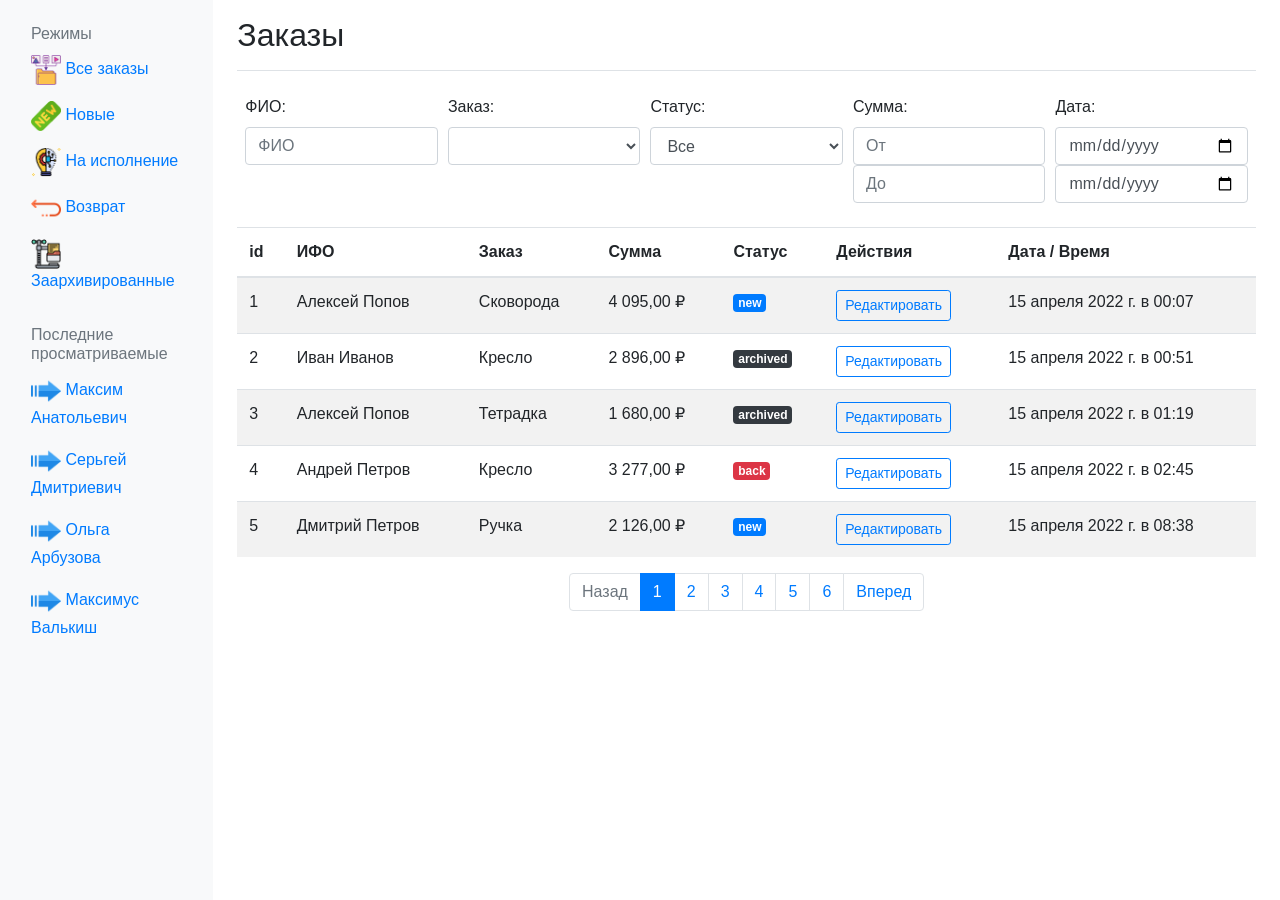
<file: index.html>
<!DOCTYPE html>
<html lang="en">
  <head>
    <meta charset="UTF-8" />
    <meta name="viewport" content="width=device-width, initial-scale=1.0" />
    <title>СРМ</title>
    <link
      rel="stylesheet"
      href="https://stackpath.bootstrapcdn.com/bootstrap/4.4.1/css/bootstrap.min.css"
      integrity="sha384-Vkoo8x4CGsO3+Hhxv8T/Q5PaXtkKtu6ug5TOeNV6gBiFeWPGFN9MuhOf23Q9Ifjh"
      crossorigin="anonymous"
    />
    <link rel="stylesheet" href="style.css" />
  </head>

  <body>
    <div class="container-fluid">
      <div class="row">
        <nav
          class="col-md-2 d-none d-md-block bg-light sidebar"
          style="height: 100vh"
        >
          <div class="sidebar-sticky">
            <h6
              class="sidebar-heading d-flex justify-content-between align-items-center px-3 mt-4 mb-1 text-muted"
            >
              Режимы
            </h6>

            <ul class="nav flex-column">
              <li class="nav-item">
                <a
                  class="nav-link active"
                  href="#"
                  data-action="filter"
                  data-field="status"
                  data-value=""
                >
                  <img
                    src="./assets/data-collection.png"
                    alt=""
                    style="width: 30px"
                  />
                  Все заказы
                </a>
              </li>
              <li class="nav-item">
                <a
                  class="nav-link"
                  href="#"
                  data-action="filter"
                  data-field="status"
                  data-value="new"
                >
                  <img src="./assets/new.png" alt="" style="width: 30px" />
                  Новые
                </a>
              </li>
              <li class="nav-item">
                <a
                  class="nav-link"
                  href="#"
                  data-action="filter"
                  data-field="status"
                  data-value="process"
                >
                  <img
                    src="./assets/innovation.png"
                    alt=""
                    style="width: 30px"
                  />
                  На исполнение
                </a>
              </li>
              <li class="nav-item">
                <a
                  class="nav-link"
                  href="#"
                  data-action="filter"
                  data-field="status"
                  data-value="back"
                >
                  <img src="./assets/back.png" alt="" style="width: 30px" />
                  Возврат
                </a>
              </li>
              <li class="nav-item">
                <a
                  class="nav-link"
                  href="#"
                  data-action="filter"
                  data-field="status"
                  data-value="archived"
                >
                  <img
                    src="./assets/compressed.png"
                    alt=""
                    style="width: 30px"
                  />
                  Заархивированные
                </a>
              </li>
            </ul>

            <h6
              class="sidebar-heading d-flex justify-content-between align-items-center px-3 mt-4 mb-1 text-muted"
            >
              Последние просматриваемые
            </h6>
            <ul class="nav flex-column mb-2">
              <li class="nav-item">
                <a class="nav-link" href="#">
                  <img src="./assets/arrow.png" alt="" style="width: 30px" />
                  Максим Анатольевич
                </a>
              </li>
              <li class="nav-item">
                <a class="nav-link" href="#">
                  <img src="./assets/arrow.png" alt="" style="width: 30px" />
                  Серьгей Дмитриевич
                </a>
              </li>
              <li class="nav-item">
                <a class="nav-link" href="#">
                  <img src="./assets/arrow.png" alt="" style="width: 30px" />
                  Ольга Арбузова
                </a>
              </li>
              <li class="nav-item">
                <a class="nav-link" href="#">
                  <img src="./assets/arrow.png" alt="" style="width: 30px" />
                  Максимус Валькиш
                </a>
              </li>
            </ul>
          </div>
        </nav>

        <main
          role="main"
          class="col-md-9 ml-sm-auto col-lg-10 px-4 d-flex flex-column"
        >
          <div
            class="d-flex justify-content-between flex-wrap flex-md-nowrap align-items-center pt-3 pb-2 mb-3 border-bottom"
          >
            <h1 class="h2">Заказы</h1>
          </div>

          <div class="form-row p-2" data-filterbar>
            <div class="form-group col">
              <label>ФИО:</label>
              <input
                class="form-control"
                type="text"
                placeholder="ФИО"
                data-field="name"
              />
            </div>
            <div class="form-group col">
              <label>Заказ:</label>
              <select class="form-control" data-field="orderType">
                <option selected></option>
                <option></option>
              </select>
            </div>
            <div class="form-group col">
              <label>Статус:</label>
              <select class="form-control" data-field="status">
                <option value="" selected>Все</option>
                <option value="new">Новые</option>
                <option value="process">На исполнение</option>
                <option value="back">Возврат</option>
                <option value="archived">Заархивированные</option>
              </select>
            </div>
            <div class="form-group col">
              <label>Сумма:</label>
              <input
                class="form-control"
                type="number"
                placeholder="От"
                data-field="sumMin"
              />
              <input
                class="form-control"
                type="number"
                placeholder="До"
                data-field="sumMax"
              />
            </div>
            <div class="form-group col">
              <label>Дата:</label>
              <input class="form-control" type="date" data-field="dateMin" />
              <input class="form-control" type="date" data-field="dateMax" />
            </div>
          </div>

          <!-- точка монтирования таблицы на странице -->
          <div data-mount="ordersTable"></div>

          <!-- точка монтирования пагинации -->
          <div data-mount="pagination"></div>
        </main>
      </div>
    </div>

    <!-- шаблон таблицы -->
    <template data-template="ordersTable">
      <div class="table-responsive">
        <table class="table table-striped">
          <thead>
            <tr>
              <th>id</th>
              <th>ИФО</th>
              <th>Заказ</th>
              <th>Сумма</th>
              <th>Статус</th>
              <th>Действия</th>
              <th>Дата / Время</th>
            </tr>
          </thead>
          <tbody></tbody>
        </table>
      </div>
    </template>

    <!--  шаблон строки -->
    <template data-template="orderRow">
      <tr>
        <td data-field="id"></td>
        <td data-field="name"></td>
        <td data-field="orderType"></td>
        <td data-field="price"></td>
        <td data-field="badge">
          <div class="badge badge-primary hidden" data-badge="new">new</div>
          <div class="badge badge-warning hidden" data-badge="process">
            process
          </div>
          <div class="badge badge-danger hidden" data-badge="back">back</div>
          <div class="badge badge-dark hidden" data-badge="archived">
            archived
          </div>
        </td>
        <td data-field="action">
          <button class="btn btn-outline-primary btn-sm">Редактировать</button>
        </td>
        <td data-field="createdAt"></td>
      </tr>
    </template>

    <script src="src/index.js" type="module"></script>
    <script
      src="https://code.jquery.com/jquery-3.4.1.slim.min.js"
      integrity="sha384-J6qa4849blE2+poT4WnyKhv5vZF5SrPo0iEjwBvKU7imGFAV0wwj1yYfoRSJoZ+n"
      crossorigin="anonymous"
    ></script>
    <script
      src="https://cdn.jsdelivr.net/npm/popper.js@1.16.0/dist/umd/popper.min.js"
      integrity="sha384-Q6E9RHvbIyZFJoft+2mJbHaEWldlvI9IOYy5n3zV9zzTtmI3UksdQRVvoxMfooAo"
      crossorigin="anonymous"
    ></script>
    <script
      src="https://stackpath.bootstrapcdn.com/bootstrap/4.4.1/js/bootstrap.min.js"
      integrity="sha384-wfSDF2E50Y2D1uUdj0O3uMBJnjuUD4Ih7YwaYd1iqfktj0Uod8GCExl3Og8ifwB6"
      crossorigin="anonymous"
    ></script>
  </body>
</html>
</file>
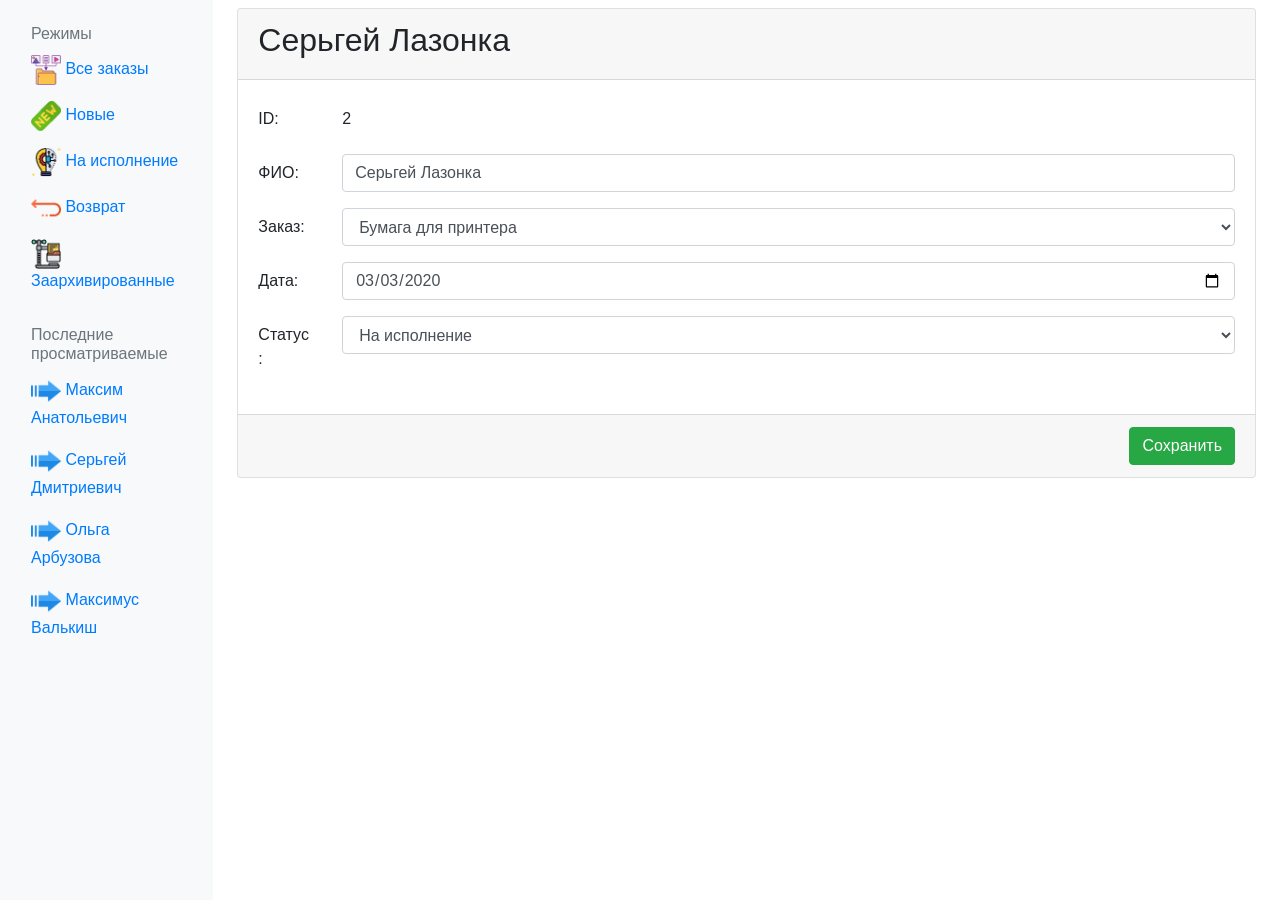
<file: editor.html>
<!DOCTYPE html>
<html lang="en">

<head>
    <meta charset="UTF-8">
    <meta name="viewport" content="width=device-width, initial-scale=1.0">
    <title>Серьгей Лазонка</title>
    <link rel="stylesheet" href="https://stackpath.bootstrapcdn.com/bootstrap/4.4.1/css/bootstrap.min.css"
        integrity="sha384-Vkoo8x4CGsO3+Hhxv8T/Q5PaXtkKtu6ug5TOeNV6gBiFeWPGFN9MuhOf23Q9Ifjh" crossorigin="anonymous">
    <link rel="stylesheet" href="style.css">
</head>

<body>
    <div class="container-fluid">
        <div class="row">
            <nav class="col-md-2 d-none d-md-block bg-light sidebar" style="height: 100vh;">
                <div class="sidebar-sticky">
                    <h6
                        class="sidebar-heading d-flex justify-content-between align-items-center px-3 mt-4 mb-1 text-muted ">
                        Режимы</h6>

                    <ul class="nav flex-column">
                        <li class="nav-item">
                            <a class="nav-link active" href="#">
                                <img src="./assets/data-collection.png" alt="" style="width: 30px">
                                Все заказы
                            </a>
                        </li>
                        <li class="nav-item">
                            <a class="nav-link" href="#">
                                <img src="./assets/new.png" alt="" style="width: 30px">
                                Новые
                            </a>
                        </li>
                        <li class="nav-item">
                            <a class="nav-link" href="#">
                                <img src="./assets/innovation.png" alt="" style="width: 30px">
                                На исполнение
                            </a>
                        </li>
                        <li class="nav-item">
                            <a class="nav-link" href="#">
                                <img src="./assets/back.png" alt="" style="width: 30px">
                                Возврат
                            </a>
                        </li>
                        <li class="nav-item">
                            <a class="nav-link" href="#">
                                <img src="./assets/compressed.png" alt="" style="width: 30px">
                                Заархивированные
                            </a>
                        </li>
                    </ul>

                    <h6
                        class="sidebar-heading d-flex justify-content-between align-items-center px-3 mt-4 mb-1 text-muted">
                        Последние просматриваемые</h6>
                    <ul class="nav flex-column mb-2">
                        <li class="nav-item">
                            <a class="nav-link" href="#">
                                <img src="./assets/arrow.png" alt="" style="width: 30px">
                                Максим Анатольевич
                            </a>
                        </li>
                        <li class="nav-item">
                            <a class="nav-link" href="#">
                                <img src="./assets/arrow.png" alt="" style="width: 30px">
                                Серьгей Дмитриевич
                            </a>
                        </li>
                        <li class="nav-item">
                            <a class="nav-link" href="#">
                                <img src="./assets/arrow.png" alt="" style="width: 30px">
                                Ольга Арбузова
                            </a>
                        </li>
                        <li class="nav-item">
                            <a class="nav-link" href="#">
                                <img src="./assets/arrow.png" alt="" style="width: 30px">
                                Максимус Валькиш
                            </a>
                        </li>
                    </ul>
                </div>
            </nav>

            <main role="main" class="col-md-9 ml-sm-auto col-lg-10 px-4 d-flex flex-column p-2">
                <div class="card">
                    <div class="card-header">
                        <h2>Серьгей Лазонка</h2>
                    </div>
                    <div class="card-body">
                        <div class="form-group row">
                            <label class="col-sm-1 col-form-label">ID:</label>
                            <div class="col-sm-11">
                                <input type="text" class="form-control-plaintext" readonly value="2">
                            </div>
                        </div>
                        <div class="form-group row">
                            <label class="col-sm-1 col-form-label">ФИО:</label>
                            <div class="col-sm-11">
                                <input type="text" class="form-control" value="Серьгей Лазонка">
                            </div>
                        </div>
                        <div class="form-group row">
                            <label class="col-sm-1 col-form-label">Заказ:</label>
                            <div class="col-sm-11">
                                <select class="form-control">
                                    <option selected>Бумага для принтера</option>
                                    <option>Краски для принтера</option>
                                    <option>Картриджи для принтера</option>
                                    <option>Принтер</option>
                                    <option>Полимерная ванна</option>
                                </select>
                            </div>
                        </div>
                        <div class="form-group row">
                            <label class="col-sm-1 col-form-label">Дата:</label>
                            <div class="col-sm-11">
                                <input type="date" class="form-control" value="2020-03-03">
                            </div>
                        </div>
                        <div class="form-group row">
                            <label class="col-sm-1 col-form-label">Статус:</label>
                            <div class="col-sm-11">
                                <select class="form-control">
                                    <option selected>На исполнение</option>
                                    <option>Возврат</option>
                                    <option>Заархивированно</option>
                                    <option>Новый</option>
                                </select>
                            </div>
                        </div>
                    </div>
                    <div class="card-footer d-flex justify-content-end">
                        <button class="btn btn-success">Сохранить</button>
                        <!-- <button class="btn btn-success" disabled>Сохранить</button> -->
                    </div>
                </div>
            </main>
        </div>
    </div>
    <script src="https://code.jquery.com/jquery-3.4.1.slim.min.js"
        integrity="sha384-J6qa4849blE2+poT4WnyKhv5vZF5SrPo0iEjwBvKU7imGFAV0wwj1yYfoRSJoZ+n" crossorigin="anonymous">
    </script>
    <script src="https://cdn.jsdelivr.net/npm/popper.js@1.16.0/dist/umd/popper.min.js"
        integrity="sha384-Q6E9RHvbIyZFJoft+2mJbHaEWldlvI9IOYy5n3zV9zzTtmI3UksdQRVvoxMfooAo" crossorigin="anonymous">
    </script>
    <script src="https://stackpath.bootstrapcdn.com/bootstrap/4.4.1/js/bootstrap.min.js"
        integrity="sha384-wfSDF2E50Y2D1uUdj0O3uMBJnjuUD4Ih7YwaYd1iqfktj0Uod8GCExl3Og8ifwB6" crossorigin="anonymous">
    </script>
</body>

</html>
</file>
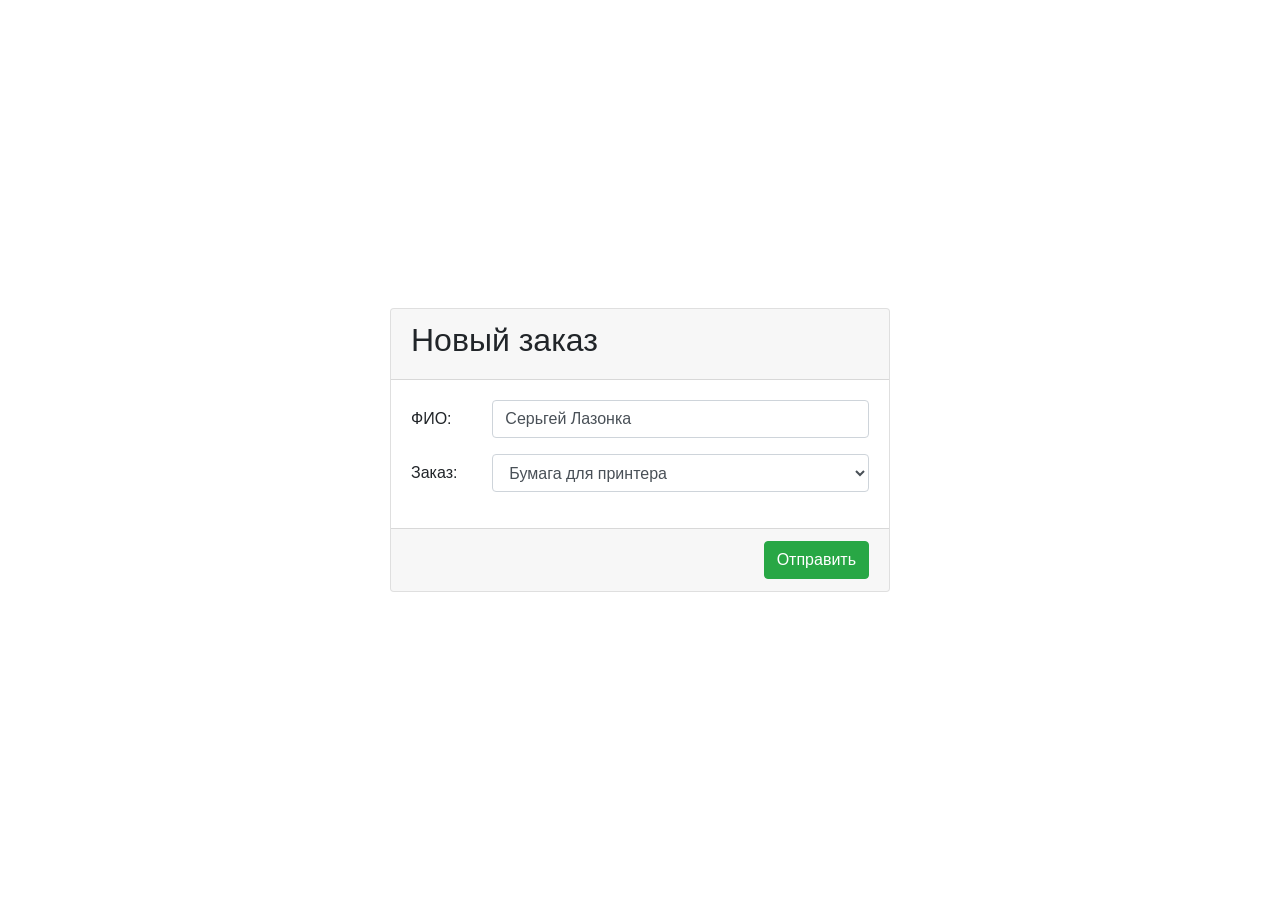
<file: order.html>
<!DOCTYPE html>
<html lang="en">

<head>
	<meta charset="UTF-8">
	<meta name="viewport" content="width=device-width, initial-scale=1.0">
	<title>СРМ</title>
	<link rel="stylesheet" href="https://stackpath.bootstrapcdn.com/bootstrap/4.4.1/css/bootstrap.min.css"
		integrity="sha384-Vkoo8x4CGsO3+Hhxv8T/Q5PaXtkKtu6ug5TOeNV6gBiFeWPGFN9MuhOf23Q9Ifjh" crossorigin="anonymous">
	<link rel="stylesheet" href="style.css">
</head>

<body>
    <div class="d-flex justify-content-center" style="height: 100vh;">
        <div class="d-flex flex-column justify-content-center">
            <div class="card" style="width: 500px;">
                <div class="card-header">
                    <h2>Новый заказ</h2>
                </div>
                <div class="card-body">
                    <div class="form-group row">
                        <label class="col-sm-2 col-form-label">ФИО:</label>
                        <div class="col-sm-10">
                            <input type="text" class="form-control" value="Серьгей Лазонка">
                        </div>
                    </div>
                    <div class="form-group row">
                        <label class="col-sm-2 col-form-label">Заказ:</label>
                        <div class="col-sm-10">
                            <select class="form-control">
                                <option selected>Бумага для принтера</option>
                                <option>Краски для принтера</option>
                                <option>Картриджи для принтера</option>
                                <option>Принтер</option>
                                <option>Полимерная ванна</option>
                            </select>
                        </div>
                    </div>
                </div>
                <div class="card-footer d-flex justify-content-end">
                    <button class="btn btn-success">Отправить</button>
                </div>
            </div>
        </div>
    </div>
	<script src="https://code.jquery.com/jquery-3.4.1.slim.min.js"
		integrity="sha384-J6qa4849blE2+poT4WnyKhv5vZF5SrPo0iEjwBvKU7imGFAV0wwj1yYfoRSJoZ+n" crossorigin="anonymous">
	</script>
	<script src="https://cdn.jsdelivr.net/npm/popper.js@1.16.0/dist/umd/popper.min.js"
		integrity="sha384-Q6E9RHvbIyZFJoft+2mJbHaEWldlvI9IOYy5n3zV9zzTtmI3UksdQRVvoxMfooAo" crossorigin="anonymous">
	</script>
	<script src="https://stackpath.bootstrapcdn.com/bootstrap/4.4.1/js/bootstrap.min.js"
		integrity="sha384-wfSDF2E50Y2D1uUdj0O3uMBJnjuUD4Ih7YwaYd1iqfktj0Uod8GCExl3Og8ifwB6" crossorigin="anonymous">
	</script>
</body>

</html>
</file>
<file: style.css>
body {
  margin: 0;
  padding: 0;
}

.hidden {
  display: none;
}
</file>
